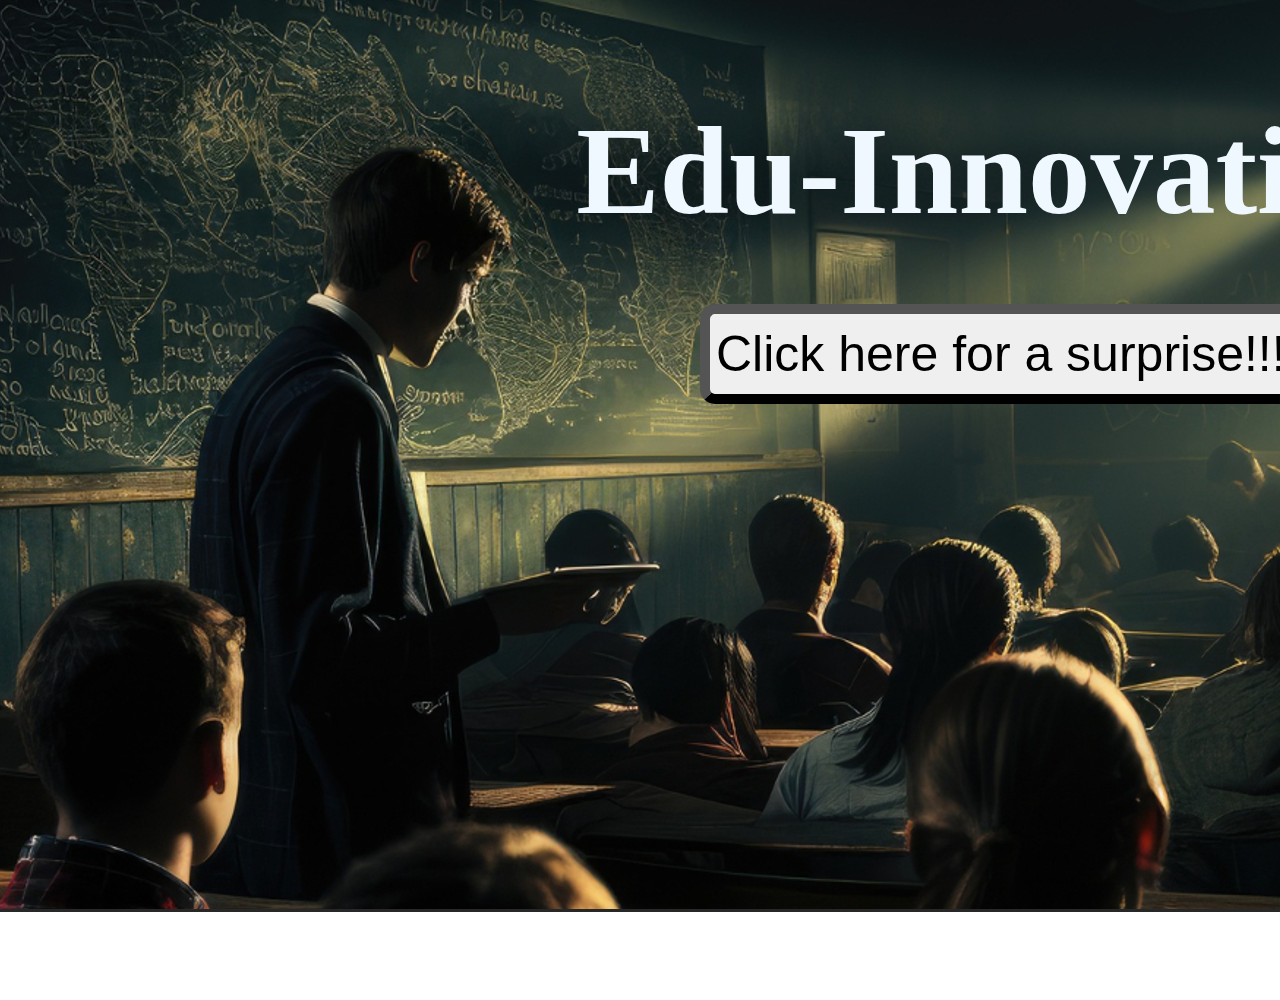
<file: index.html>
<!DOCTYPE html>
<html lang="en">
<head>
    <meta charset="UTF-8">
    <meta name="viewport" content="width=device-width, initial-scale=1.0">
    <title>Startup idea</title>
    <link rel="stylesheet" href="style.css">
</head>
<body style="margin: 0px;">
<div class="container mainimage" style="margin: 0px;">
    <h1 style="color: aliceblue; padding: 100px; font-size: 125px; margin: 0px; text-align: center; padding-bottom: 60px;"> Edu-Innovation </h1>
    <form style="color: aliceblue; font-size: 75px; margin: 0px; text-align: center; block-size: 30px ;">
        <a href="news.html">
        <input type="button" value="Click here for a surprise!!!!" style="width: 600px; height: 100px; border-radius: 15px; border-width: 10px; border-color: black; font-size: 50px;" >
        </a>
    </form>
</div>
</body>
</html>
</file>
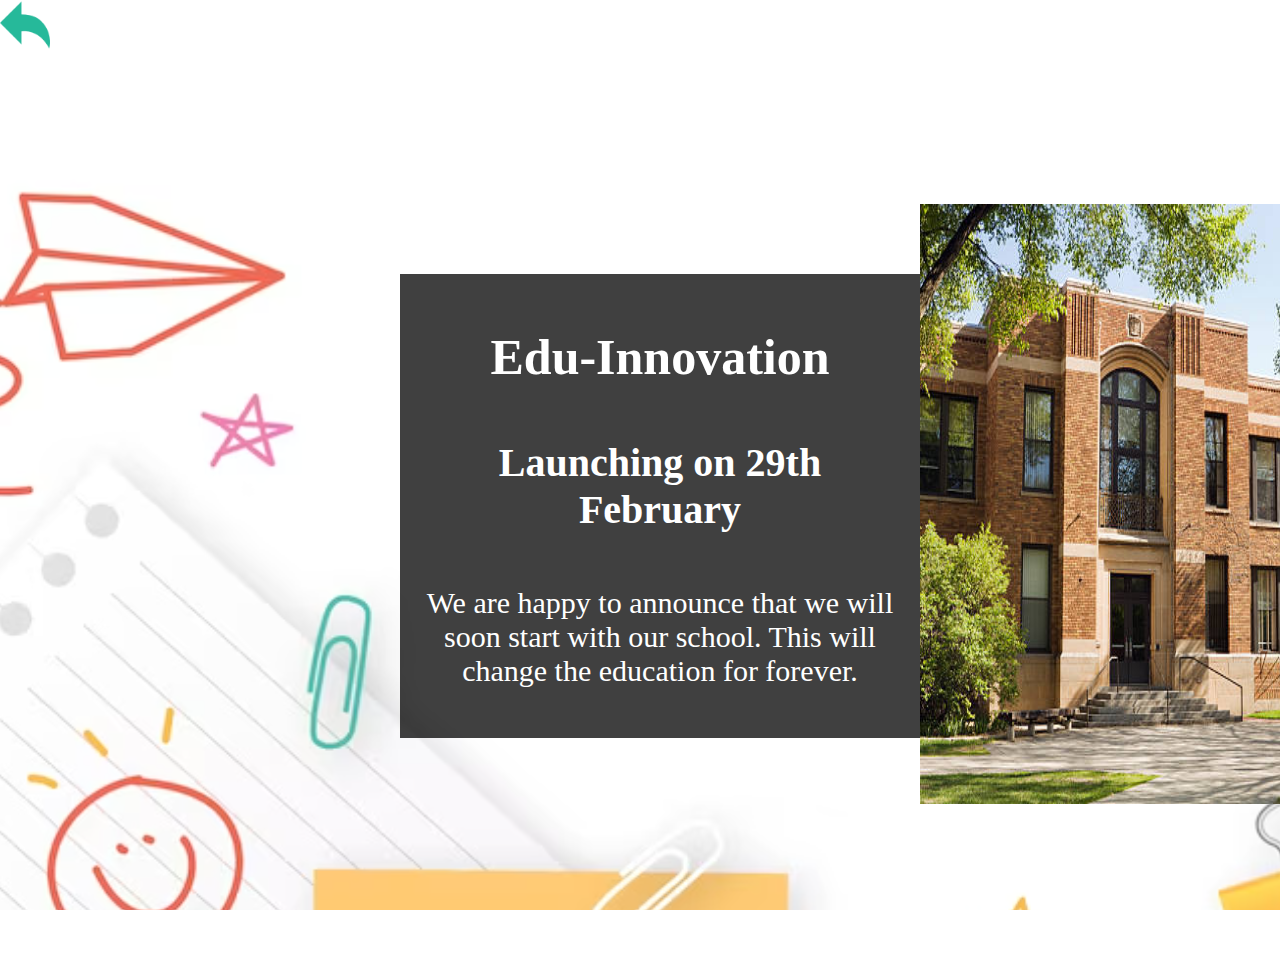
<file: news.html>
<!DOCTYPE html>
<html lang="en">
<head>
    <meta charset="UTF-8">
    <meta name="viewport" content="width=device-width, initial-scale=1.0">
    <title>Surprise</title>
    <link rel="stylesheet" href="style.css">
</head>
<body class="soonimage" style="margin: 0px;">
    <a href="index.html">
    <img src="137531.png" alt="go back" style="height: 50px; width: 50px;">
</a>
    <div class="centre">
        <div class="row">
            <div class="column" style="margin-left: 400px; margin-right: 0px; background-color: rgb(0, 0, 0, 0.75);">
                <h1 style="color: white; text-align: center; font-size: 50px; padding: 10px;">Edu-Innovation</h1>
                <h2 style="color: white; text-align: center; font-size: 40px; padding: 10px;">Launching on 29th February</h2>
                <p style="color: white; text-align: center; font-size: 30px; padding: 10px;">We are happy to announce that we will soon start with our school. This will change the education for forever.</p>
            </div>
            
            <img src="entrance.jpg" alt="entrance" style="margin-top: 150px; margin-right: 250px; height: 600px; width: 600px">
        
        </div>
    </div>
    
   
    
</body>
</html>
</file>
<file: style.css>
.mainimage{
    background-image: url(class3.png);
    background-repeat: no-repeat;
    height: 1000px;
    width: 2000px;
}


.soonimage{
    background-image: url(bg3.png);
    background-repeat: no-repeat;
    height: 900px;
    width: 2000px;
}

.box{
    background-color: black;
    color: whitesmoke;
    padding: 50px;
}

.center {
    border: 5px solid;
    position: absolute;
    top: 50%;
    left: 50%;
    transform: translate(-50%, -50%);
    padding: 10px;
    background-color: black;
    margin: 500px;
  }


.column {
    float: left;
    width: 25%;
    padding: 10px;
    background-color: black;
    margin: 220px;
  }
  

.row:after {
    content: "";
    display: table;
    clear: both;
    background-color: black;
  }
</file>
